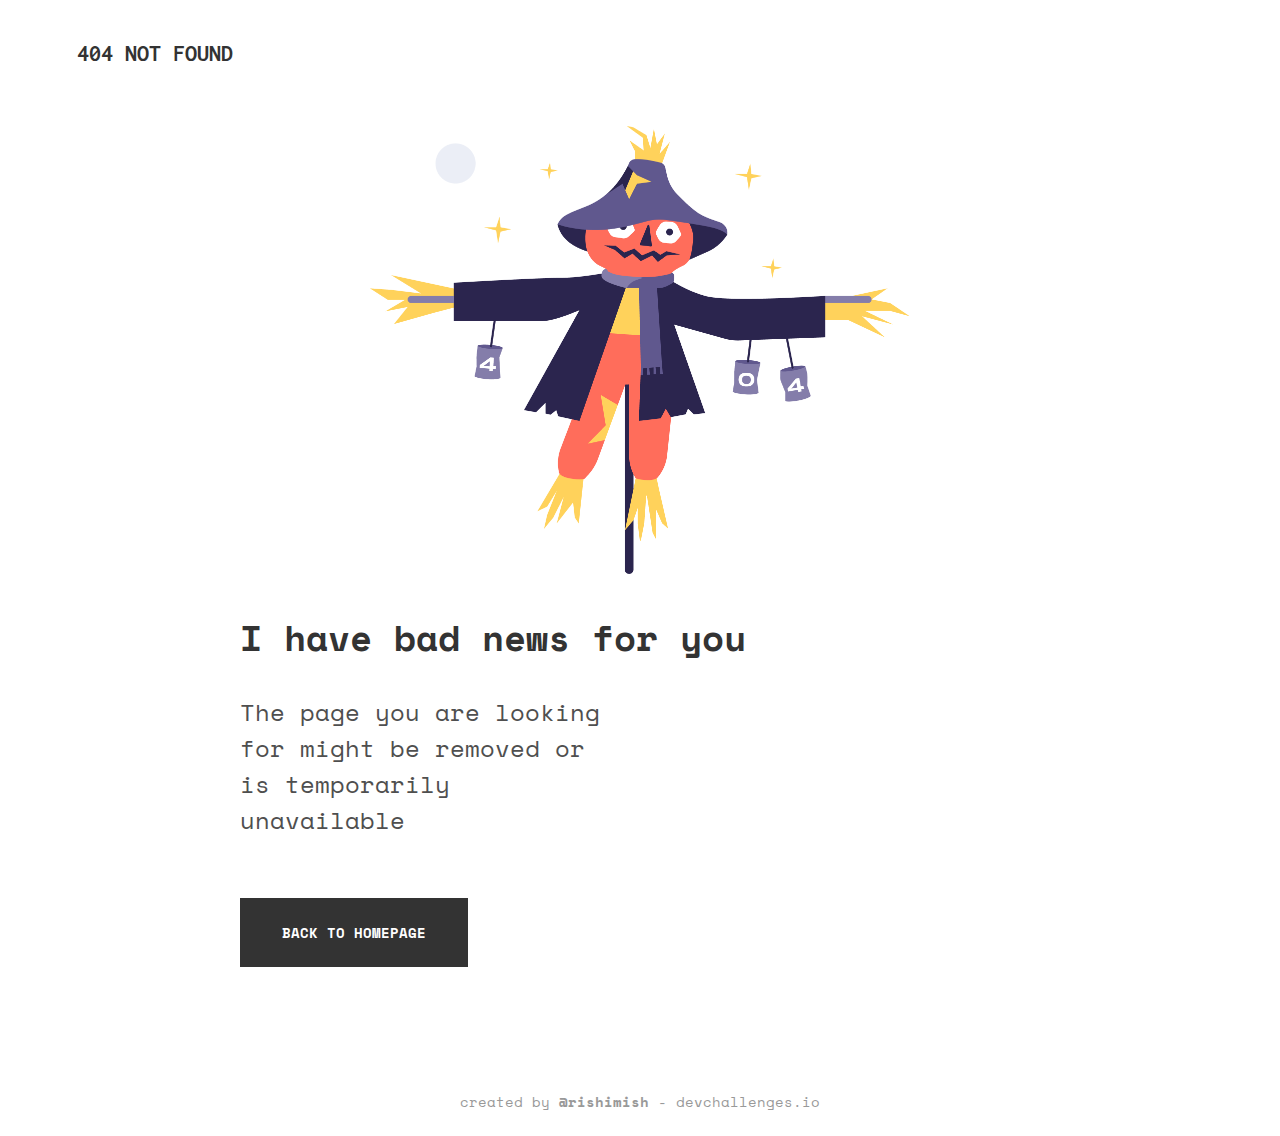
<file: index.html>
<!DOCTYPE html>
<html lang="en">
  <head>
    <meta charset="UTF-8" />
    <meta http-equiv="X-UA-Compatible" content="IE=edge" />
    <meta
      name="viewport"
      content="width=device-width, initial-scale=1.0, maximum-scalee=5"
    />
    <link rel="stylesheet" href="styles.css" />
    <link rel="icon" href="images/devchallenges.png" />
    <title>404 Page Not Found</title>
  </head>
  <body>
    <header>
      <h1>404 not found</h1>
    </header>
    <main>
      <div class="flex">
        <div class="wrapper-img">
          <img src="images/Scarecrow.png" alt="Scarecrow" />
        </div>
        <div class="content">
          <h2 class="content-title">I have bad news for you</h2>
          <p class="content-text">
            The page you are looking for might be removed or is temporarily
            unavailable
          </p>
          <button class="content-btn">back to homepage</button>
        </div>
      </div>
    </main>
    <footer>
      <p>
        created by
        <a href="https://github.com/rishimish" target="_blank">@rishimish</a> -
        devchallenges.io
      </p>
    </footer>
  </body>
</html>
</file>
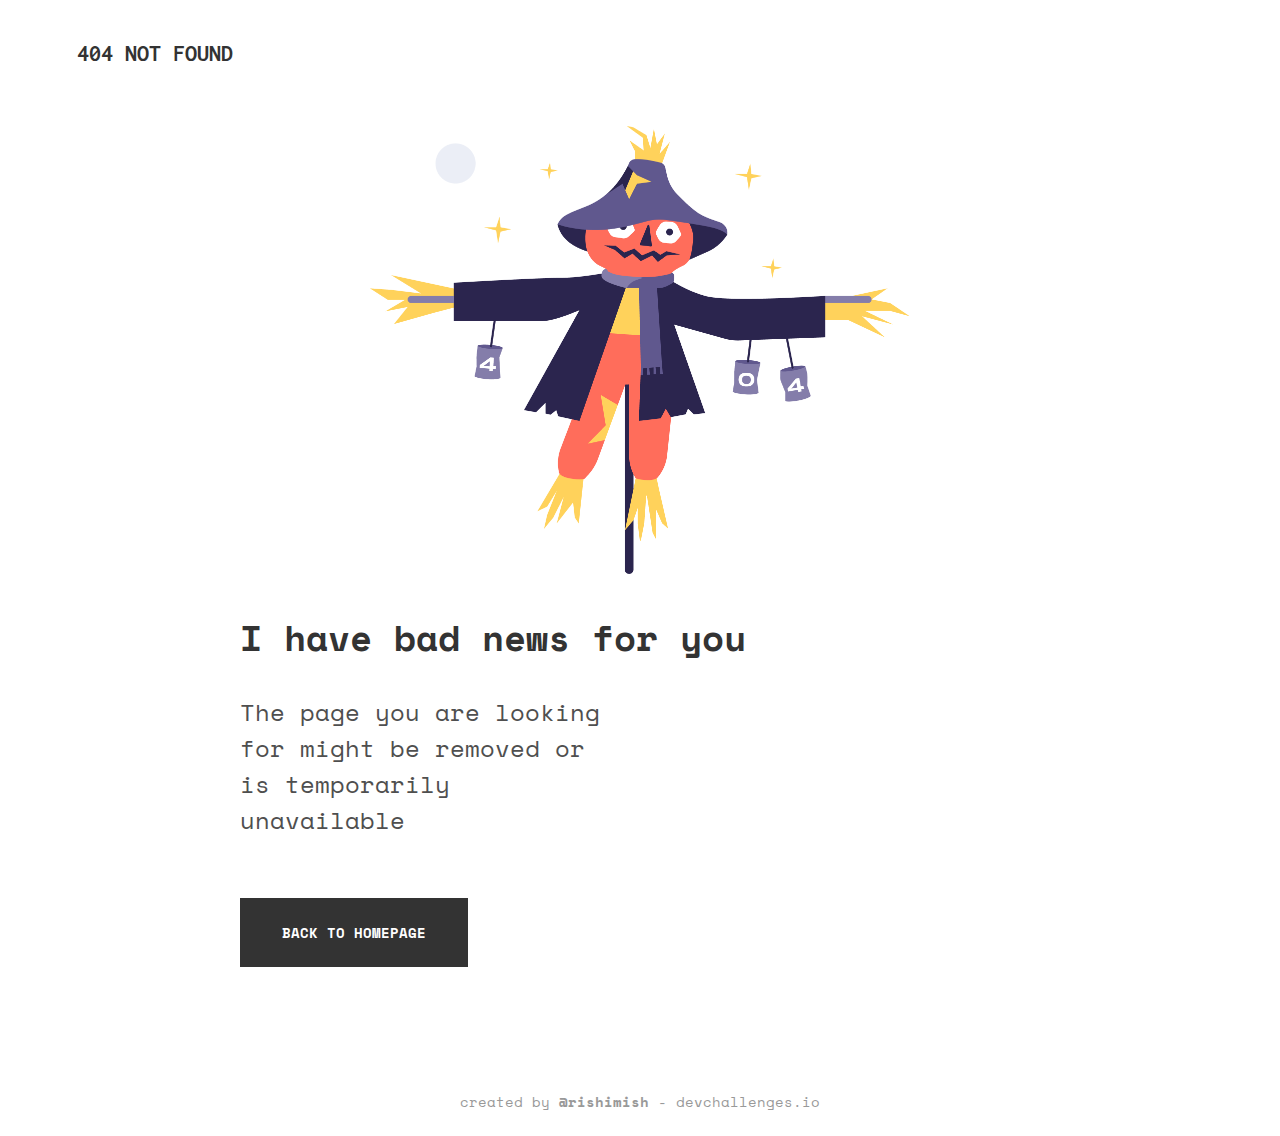
<file: 404-not-found-master/index.html>
<!DOCTYPE html>
<html lang="en">
  <head>
    <meta charset="UTF-8" />
    <meta http-equiv="X-UA-Compatible" content="IE=edge" />
    <meta
      name="viewport"
      content="width=device-width, initial-scale=1.0, maximum-scalee=5"
    />
    <link rel="stylesheet" href="styles.css" />
    <link rel="icon" href="devchallenges.png" />
    <title>404 Page Not Found</title>
  </head>
  <body>
    <header>
      <h1>404 not found</h1>
    </header>
    <main>
      <div class="flex">
        <div class="wrapper-img">
          <img src="Scarecrow.png" alt="Scarecrow" />
        </div>
        <div class="content">
          <h2 class="content-title">I have bad news for you</h2>
          <p class="content-text">
            The page you are looking for might be removed or is temporarily
            unavailable
          </p>
          <button class="content-btn">back to homepage</button>
        </div>
      </div>
    </main>
    <footer>
      <p>
        created by
        <a href="https://github.com/rishimish" target="_blank">@rishimish</a> -
        devchallenges.io
      </p>
    </footer>
  </body>
</html>
</file>
<file: styles.css>
@import url("https://fonts.googleapis.com/css2?family=Space+Mono&family=Inconsolata");
* {
  padding: 0;
  margin: 0;
  font-family: "Space Mono", monospace;
}

body {
  color: #333;
  margin: 0 24px;
}

header h1 {
  font-family: "Inconsolata", monospace;
  font-size: 24px;
  text-transform: uppercase;
  margin-bottom: 60px;
  padding-top: 20px;
}

.flex {
  display: flex;
  flex-wrap: wrap;
  justify-content: space-around;
  gap: 70px;
}

.wrapper-img {
  width: 270px;
  height: 220px;
  margin: auto;
}

.wrapper-img img {
  width: 100%;
  text-align: centers;
}

.content {
  flex: 1;
}

.content-title {
  font-weight: 700;
  font-size: 36px;
  margin-left: 0;
  margin-bottom: 30px;
}

.content-text {
  font-weight: 400;
  font-size: 18px;
  margin-bottom: 60px;
  color: #4f4f4f;
}

.content-btn {
  padding: 24px 42px;
  background-color: #333;
  text-transform: uppercase;
  font-size: 14px;
  margin-bottom: 100px;
  font-weight: 700;
  color: #ffffff;
  border: none;
  outline: none;
}

footer {
  text-align: center;
}

footer p {
  text-align: center;
  margin-bottom: 24px;
  font-size: 14px;
  color: #999;
}

footer p a {
  color: #999;
  font-weight: bold;
  text-decoration: none;
}

@media screen and (min-width: 550px) {
  .flex {
    align-items: center;
    justify-content: center;
  }

  .wrapper-img {
    width: 540px;
    height: 415px;
  }

  .content {
    max-width: 800px;
  }
}
@media screen and (min-width: 760px) {
  body {
    margin: 0 77px;
  }

  header h1 {
    padding-top: 40px;
  }

  .flex {
    align-items: center;
    justify-content: center;
  }

  .wrapper-img {
    min-width: 540px;
    min-height: 415px;
  }

  .content {
    max-width: 800px;
  }

  .content-title {
    width: 580px;
  }

  .content-text {
    font-size: 24px;
    width: 380px;
    text-align: start;
  }

  footer p {
    padding-top: 24px;
  }
}

@media screen and (min-width: 1360px) {
  .flex {
    height: 70vh;
  }
}
</file>
<file: 404-not-found-master/styles.css>
@import url("https://fonts.googleapis.com/css2?family=Space+Mono&family=Inconsolata");
* {
  padding: 0;
  margin: 0;
  font-family: "Space Mono", monospace;
}

body {
  color: #333;
  margin: 0 24px;
}

header h1 {
  font-family: "Inconsolata", monospace;
  font-size: 24px;
  text-transform: uppercase;
  margin-bottom: 60px;
  padding-top: 20px;
}

.flex {
  display: flex;
  flex-wrap: wrap;
  justify-content: space-around;
  gap: 70px;
}

.wrapper-img {
  width: 270px;
  height: 220px;
  margin: auto;
}

.wrapper-img img {
  width: 100%;
  text-align: centers;
}

.content {
  flex: 1;
}

.content-title {
  font-weight: 700;
  font-size: 36px;
  margin-left: 0;
  margin-bottom: 30px;
}

.content-text {
  font-weight: 400;
  font-size: 18px;
  margin-bottom: 60px;
  color: #4f4f4f;
}

.content-btn {
  padding: 24px 42px;
  background-color: #333;
  text-transform: uppercase;
  font-size: 14px;
  margin-bottom: 100px;
  font-weight: 700;
  color: #ffffff;
  border: none;
  outline: none;
}

footer {
  text-align: center;
}

footer p {
  text-align: center;
  margin-bottom: 24px;
  font-size: 14px;
  color: #999;
}

footer p a {
  color: #999;
  font-weight: bold;
  text-decoration: none;
}

@media screen and (min-width: 550px) {
  .flex {
    align-items: center;
    justify-content: center;
  }

  .wrapper-img {
    width: 540px;
    height: 415px;
  }

  .content {
    max-width: 800px;
  }
}
@media screen and (min-width: 760px) {
  body {
    margin: 0 77px;
  }

  header h1 {
    padding-top: 40px;
  }

  .flex {
    align-items: center;
    justify-content: center;
  }

  .wrapper-img {
    min-width: 540px;
    min-height: 415px;
  }

  .content {
    max-width: 800px;
  }

  .content-title {
    width: 580px;
  }

  .content-text {
    font-size: 24px;
    width: 380px;
    text-align: start;
  }

  footer p {
    padding-top: 24px;
  }
}

@media screen and (min-width: 1360px) {
  .flex {
    height: 80vh;
  }
}
</file>
